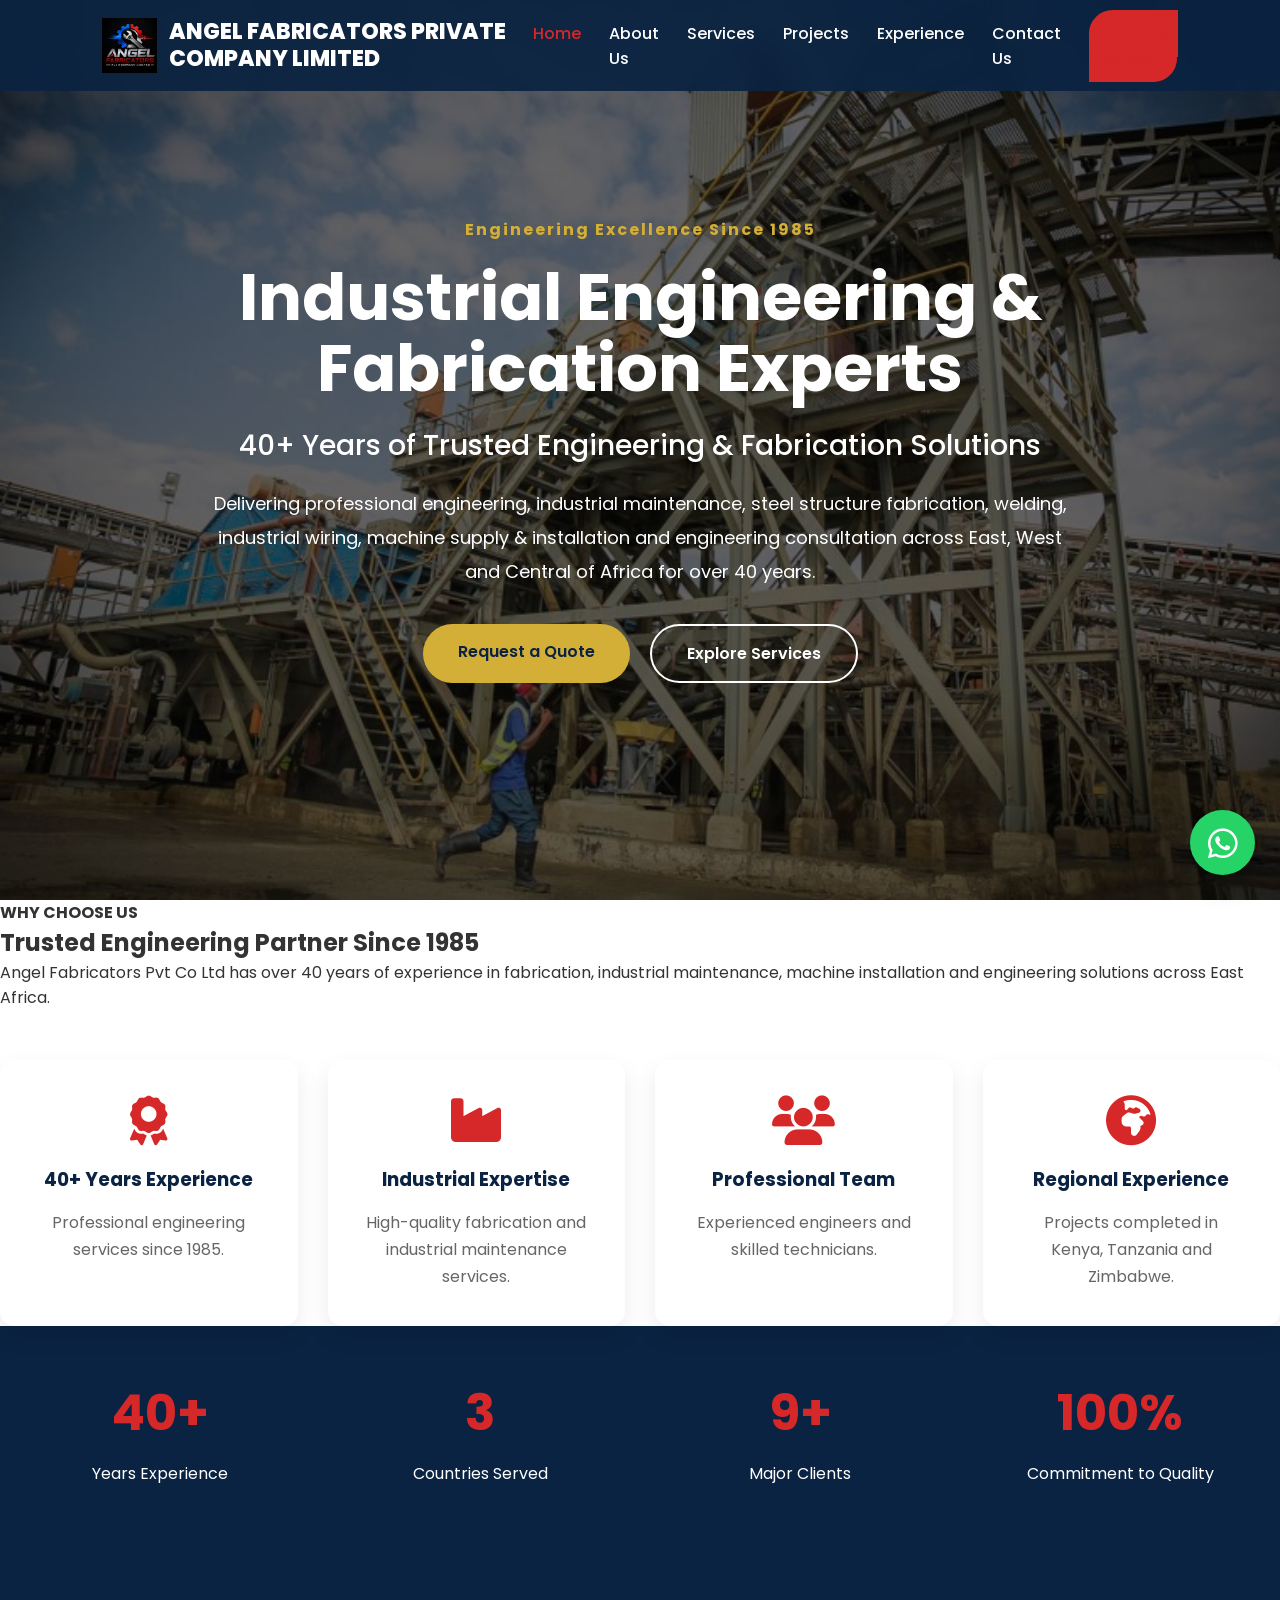
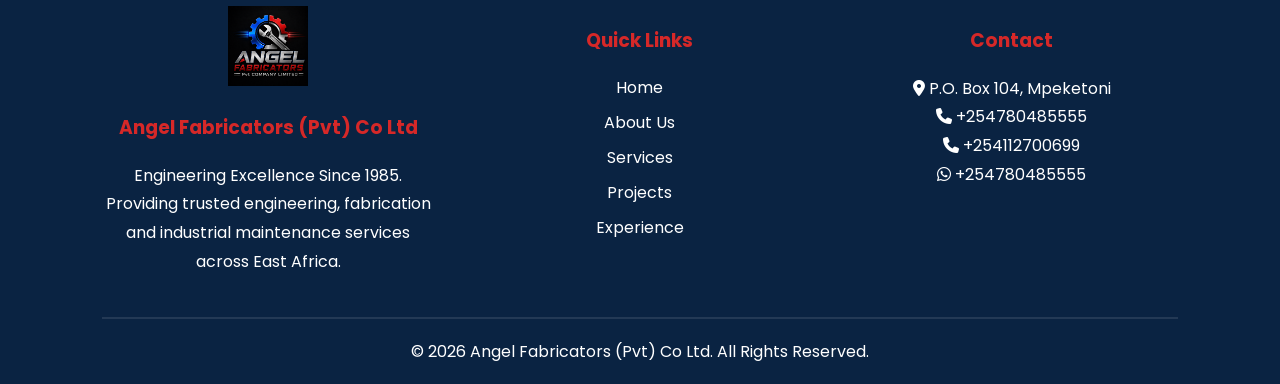
<file: index.html>
<!DOCTYPE html>
<html lang="en">
<head>
<meta name="description" content="Angel Fabricators Pvt Co Ltd provides professional engineering, steel structure fabrication, industrial maintenance, welding, machine supply and installation services across East Africa.">

<meta name="keywords" content="Angel Fabricators, steel fabrication, industrial maintenance, welding, machine fabrication, engineering services, Kenya, Tanzania">

<meta name="author" content="Angel Fabricators Pvt Co Ltd">

<meta name="robots" content="index, follow">    
    <meta charset="UTF-8">
    <meta name="viewport" content="width=device-width, initial-scale=1.0">
<link rel="icon" type="png" href="logo.png">
    <title>Angel Fabricators Pvt Co Ltd | Engineering & Fabrication Experts</title>
    <link rel="stylesheet" href="style.css">

    <!-- Google Fonts -->
    <link href="https://fonts.googleapis.com/css2?family=Poppins:wght@300;400;500;600;700;800&display=swap" rel="stylesheet">

    <!-- Font Awesome -->
    <link rel="stylesheet"
    href="https://cdnjs.cloudflare.com/ajax/libs/font-awesome/6.7.2/css/all.min.css">

</head>
<script src="script.js"></script>
<body>

<!-- ================= NAVBAR ================= -->

<header>

<nav class="navbar">

<div class="logo">

<img src="logo.png" alt="Angel Fabricators Logo">

<h2>ANGEL FABRICATORS PRIVATE COMPANY LIMITED</h2>

</div>

<ul class="nav-links">

<li><a href="index.html" class="active">Home</a></li>

<li><a href="about.html">About Us</a></li>

<li><a href="services.html">Services</a></li>

<li><a href="projects.html">Projects</a></li>

<li><a href="experience.html">Experience</a></li>

<li><a href="contact.html">Contact Us</a></li>

<li><a href="quote.html" class="quote-btn">Request a Quote</a></li>

</ul>

</nav>

</header>

<!-- ================= HERO ================= -->

<section class="hero">

<div class="overlay"></div>

<div class="hero-content">

<h4>Engineering Excellence Since 1985</h4>

<h1>Industrial Engineering & Fabrication Experts</h1>

<h2>
40+ Years of Trusted Engineering & Fabrication Solutions
</h2>

<p>

Delivering professional engineering, industrial maintenance,
steel structure fabrication, welding, industrial wiring,
machine supply & installation and engineering consultation
across East, West and Central of Africa for over 40 years.

</p>

<div class="hero-buttons">

<a href="quote.html" class="btn-primary">

Request a Quote

</a>

<a href="services.html" class="btn-secondary">

Explore Services

</a>

</div>

</div>

</section>
<section class="why-us">

<div class="section-title">
    <h4>WHY CHOOSE US</h4>
    <h2>Trusted Engineering Partner Since 1985</h2>
    <p>
        Angel Fabricators Pvt Co Ltd has over 40 years of experience in
        fabrication, industrial maintenance, machine installation and engineering solutions across East Africa.
    </p>
</div>

<div class="why-grid">

<div class="card">
    <i class="fas fa-award"></i>
    <h3>40+ Years Experience</h3>
    <p>Professional engineering services since 1985.</p>
</div>

<div class="card">
    <i class="fas fa-industry"></i>
    <h3>Industrial Expertise</h3>
    <p>High-quality fabrication and industrial maintenance services.</p>
</div>

<div class="card">
    <i class="fas fa-users"></i>
    <h3>Professional Team</h3>
    <p>Experienced engineers and skilled technicians.</p>
</div>

<div class="card">
    <i class="fas fa-globe-africa"></i>
    <h3>Regional Experience</h3>
    <p>Projects completed in Kenya, Tanzania and Zimbabwe.</p>
</div>

</div>

</section>
<!-- ================= STATISTICS ================= -->

<section class="stats">

<div class="stat-card">

<h2>40+</h2>

<p>Years Experience</p>

</div>

<div class="stat-card">

<h2>3</h2>

<p>Countries Served</p>

</div>

<div class="stat-card">

<h2>9+</h2>

<p>Major Clients</p>

</div>

<div class="stat-card">

<h2>100%</h2>

<p>Commitment to Quality</p>

</div>

</section>
<!-- ================= FOOTER ================= -->
<footer class="footer">

<div class="footer-container">

<div class="footer-box">

<img src="logo.png" width="80">

<h3>Angel Fabricators (Pvt) Co Ltd</h3>

<p>

Engineering Excellence Since 1985.

Providing trusted engineering, fabrication
and industrial maintenance services across
East Africa.

</p>

</div>

<div class="footer-box">

<h3>Quick Links</h3>

<a href="index.html">Home</a>
<a href="about.html">About Us</a>
<a href="services.html">Services</a>
<a href="projects.html">Projects</a>
<a href="experience.html">Experience</a>

</div>

<div class="footer-box">

<h3>Contact</h3>

<p><i class="fas fa-map-marker-alt"></i>
P.O. Box 104, Mpeketoni</p>

<p><i class="fas fa-phone"></i>
+254780485555</p>

<p><i class="fas fa-phone"></i>
+254112700699</p>

<p><i class="fab fa-whatsapp"></i>
+254780485555</p>

</div>

</div>

<hr>

<p class="copyright">

© 2026 Angel Fabricators (Pvt) Co Ltd.
All Rights Reserved.

</p>

</footer>
<!-- ================= WHATSAPP ================= -->

<a href="https://wa.me/254780485555"

class="whatsapp"

target="_blank">

<i class="fab fa-whatsapp"></i>

</a>

<script src="script.js"></script>

</body>
      </html>
</file>
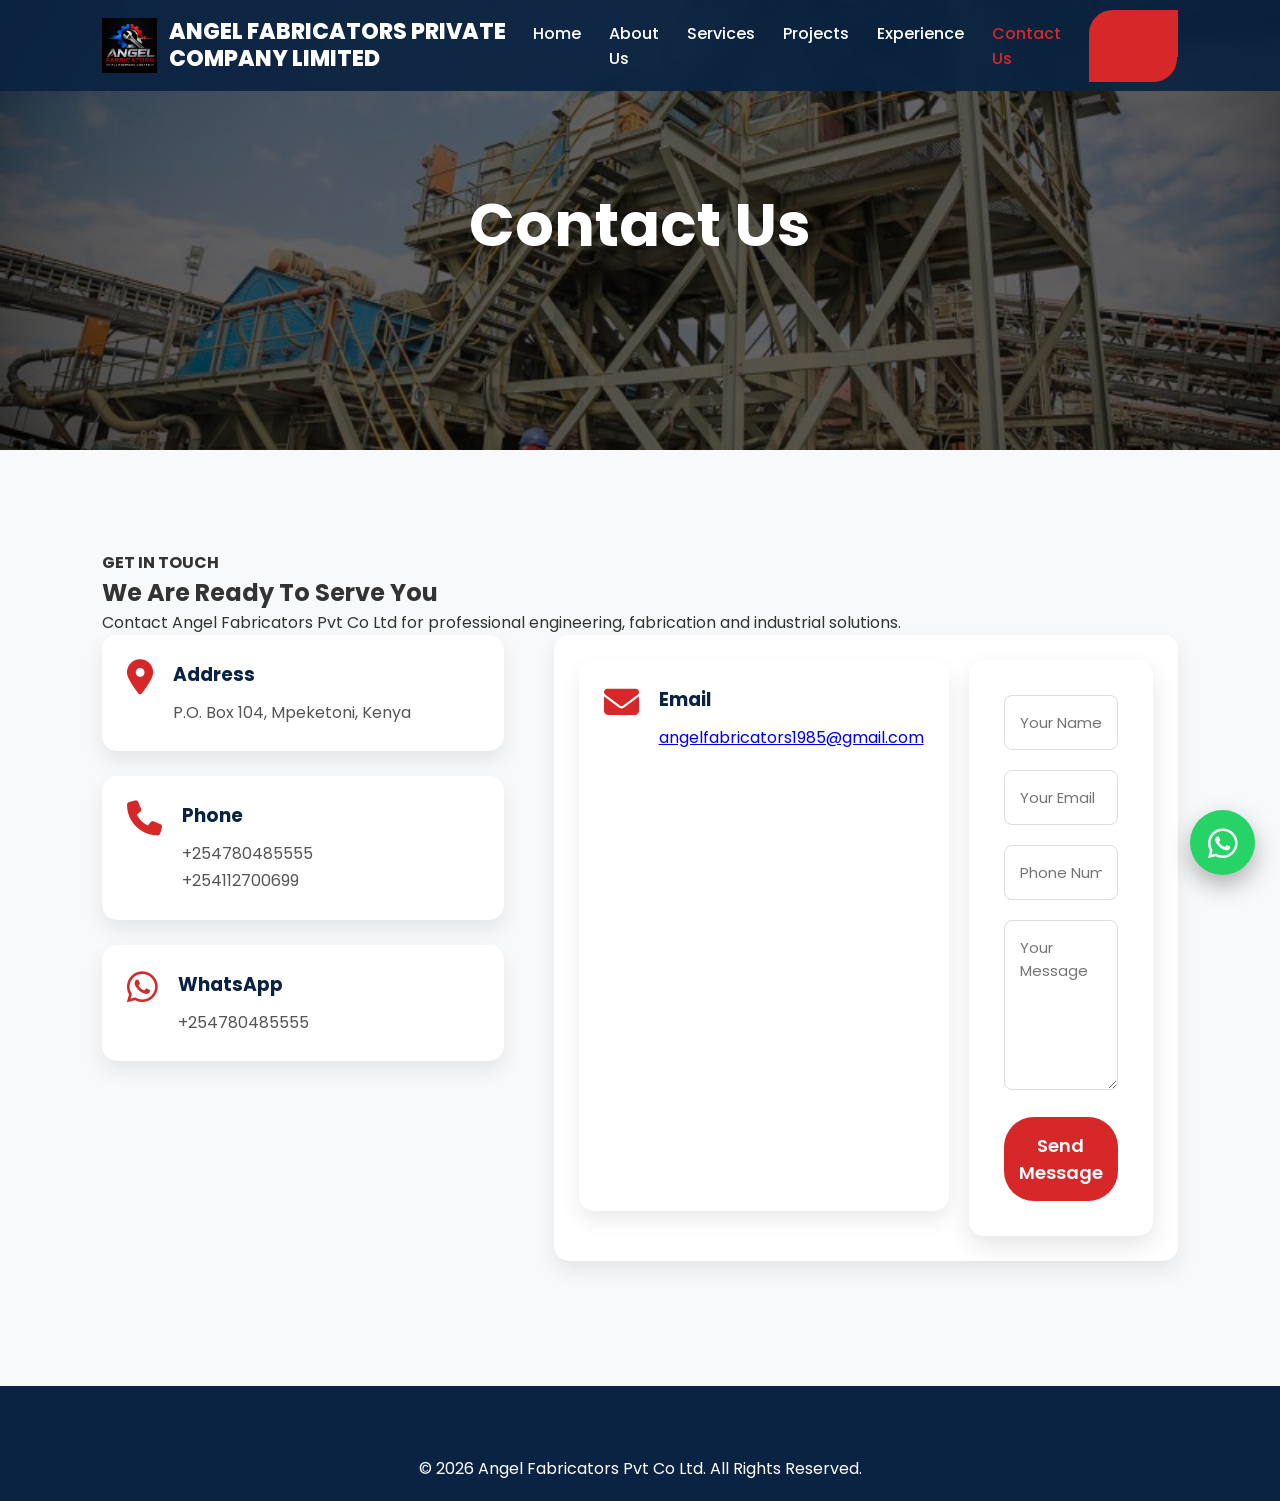
<file: contact.html>
<!DOCTYPE html>
<html lang="en">

<head>
<meta name="description" content="Angel Fabricators Pvt Co Ltd provides professional engineering, steel structure fabrication, industrial maintenance, welding, machine supply and installation services across East Africa.">

<meta name="keywords" content="Angel Fabricators, steel fabrication, industrial maintenance, welding, machine fabrication, engineering services, Kenya, Tanzania">

<meta name="author" content="Angel Fabricators Pvt Co Ltd">

<meta name="robots" content="index, follow">
<meta charset="UTF-8">

<meta name="viewport" content="width=device-width, initial-scale=1.0">
<link rel="icon" type="image/png" href="logo.png">
<title>Contact Angel Fabricators Pvt Co Ltd</title>
<link rel="stylesheet" href="style.css">

<link href="https://fonts.googleapis.com/css2?family=Poppins:wght@300;400;500;600;700;800&display=swap" rel="stylesheet">

<link rel="stylesheet"
href="https://cdnjs.cloudflare.com/ajax/libs/font-awesome/6.7.2/css/all.min.css">

</head>
<script src="script.js"></script>
<body>


<!-- NAVBAR -->

<nav class="navbar">

<div class="logo">

<img src="logo.png">

<h2>ANGEL FABRICATORS PRIVATE COMPANY LIMITED</h2>

</div>


<ul class="nav-links">

<li><a href="index.html">Home</a></li>

<li><a href="about.html">About Us</a></li>

<li><a href="services.html">Services</a></li>

<li><a href="projects.html">Projects</a></li>

<li><a href="experience.html">Experience</a></li>

<li><a href="contact.html" class="active">Contact Us</a></li>

<li><a href="quote.html" class="quote-btn">Request a Quote</a></li>

</ul>

</nav>



<!-- PAGE HERO -->

<section class="page-hero">

<div class="overlay"></div>

<h1>Contact Us</h1>

</section>



<!-- CONTACT SECTION -->

<section class="contact-page">


<div class="section-title">

<h4>GET IN TOUCH</h4>

<h2>We Are Ready To Serve You</h2>

<p>
Contact Angel Fabricators Pvt Co Ltd for professional engineering,
fabrication and industrial solutions.
</p>

</div>



<div class="contact-container">


<div class="contact-info">


<div class="contact-box">

<i class="fas fa-location-dot"></i>

<div>

<h3>Address</h3>

<p>
P.O. Box 104, Mpeketoni, Kenya
</p>

</div>

</div>



<div class="contact-box">

<i class="fas fa-phone"></i>

<div>

<h3>Phone</h3>

<p>+254780485555</p>

<p>+254112700699</p>

</div>

</div>



<div class="contact-box">

<i class="fab fa-whatsapp"></i>

<div>

<h3>WhatsApp</h3>

<p>+254780485555</p>

</div>

</div>



</div>
<div class="contact-box">

    <div class="contact-box">

    <i class="fas fa-envelope"></i>

    <div>

        <h3>Email</h3>

        <p>
            <a href="mailto:angelfabricators1985@gmail.com">
                angelfabricators1985@gmail.com
            </a>
        </p>

    </div>

    </div>

<!-- FORM -->

<div class="contact-form">


<form>

<input type="text" placeholder="Your Name" required>

<input type="email" placeholder="Your Email" required>

<input type="text" placeholder="Phone Number">

<textarea rows="6" placeholder="Your Message"></textarea>


<button type="submit">

Send Message

</button>


</form>


</div>


</div>


</section>



<footer class="footer">

<p>
© 2026 Angel Fabricators Pvt Co Ltd. All Rights Reserved.
</p>

</footer>



<a href="https://wa.me/254780485555" class="whatsapp" target="_blank">

<i class="fab fa-whatsapp"></i>

</a>


</body>

  </html>
</file>
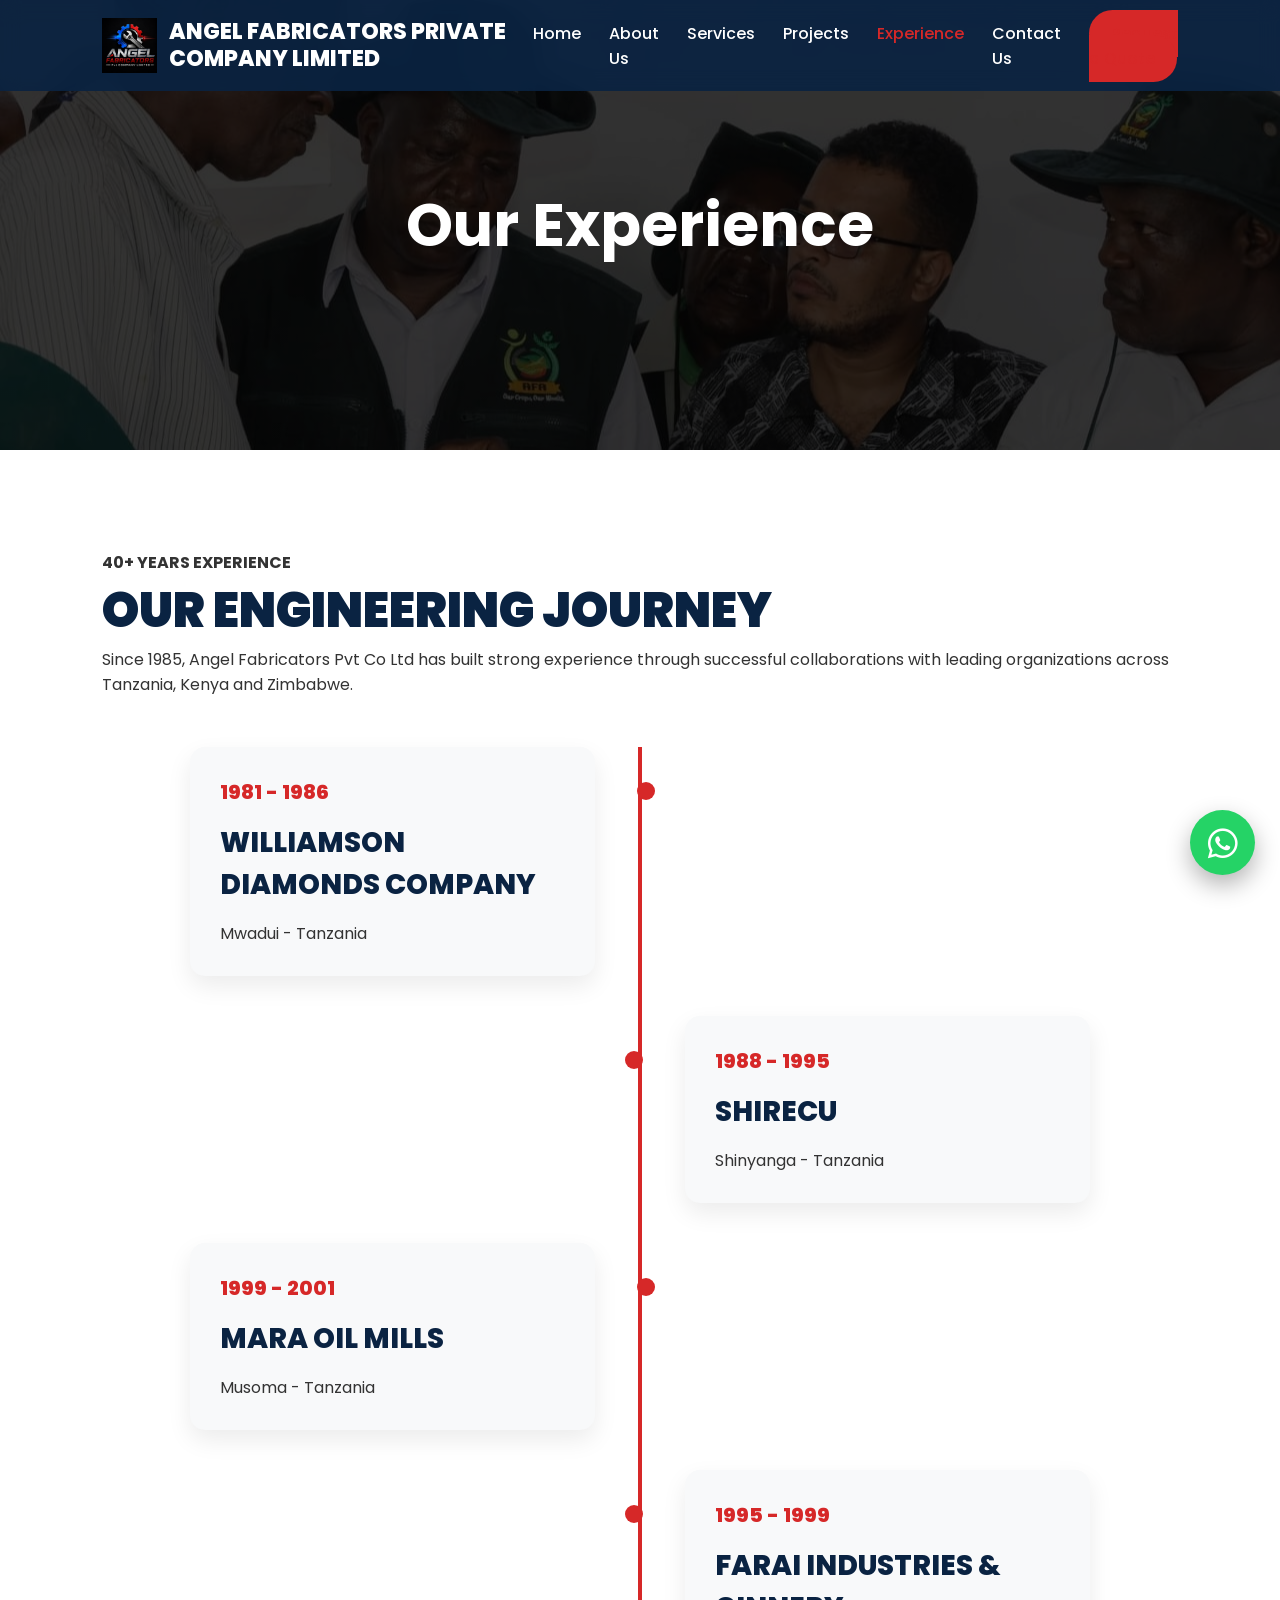
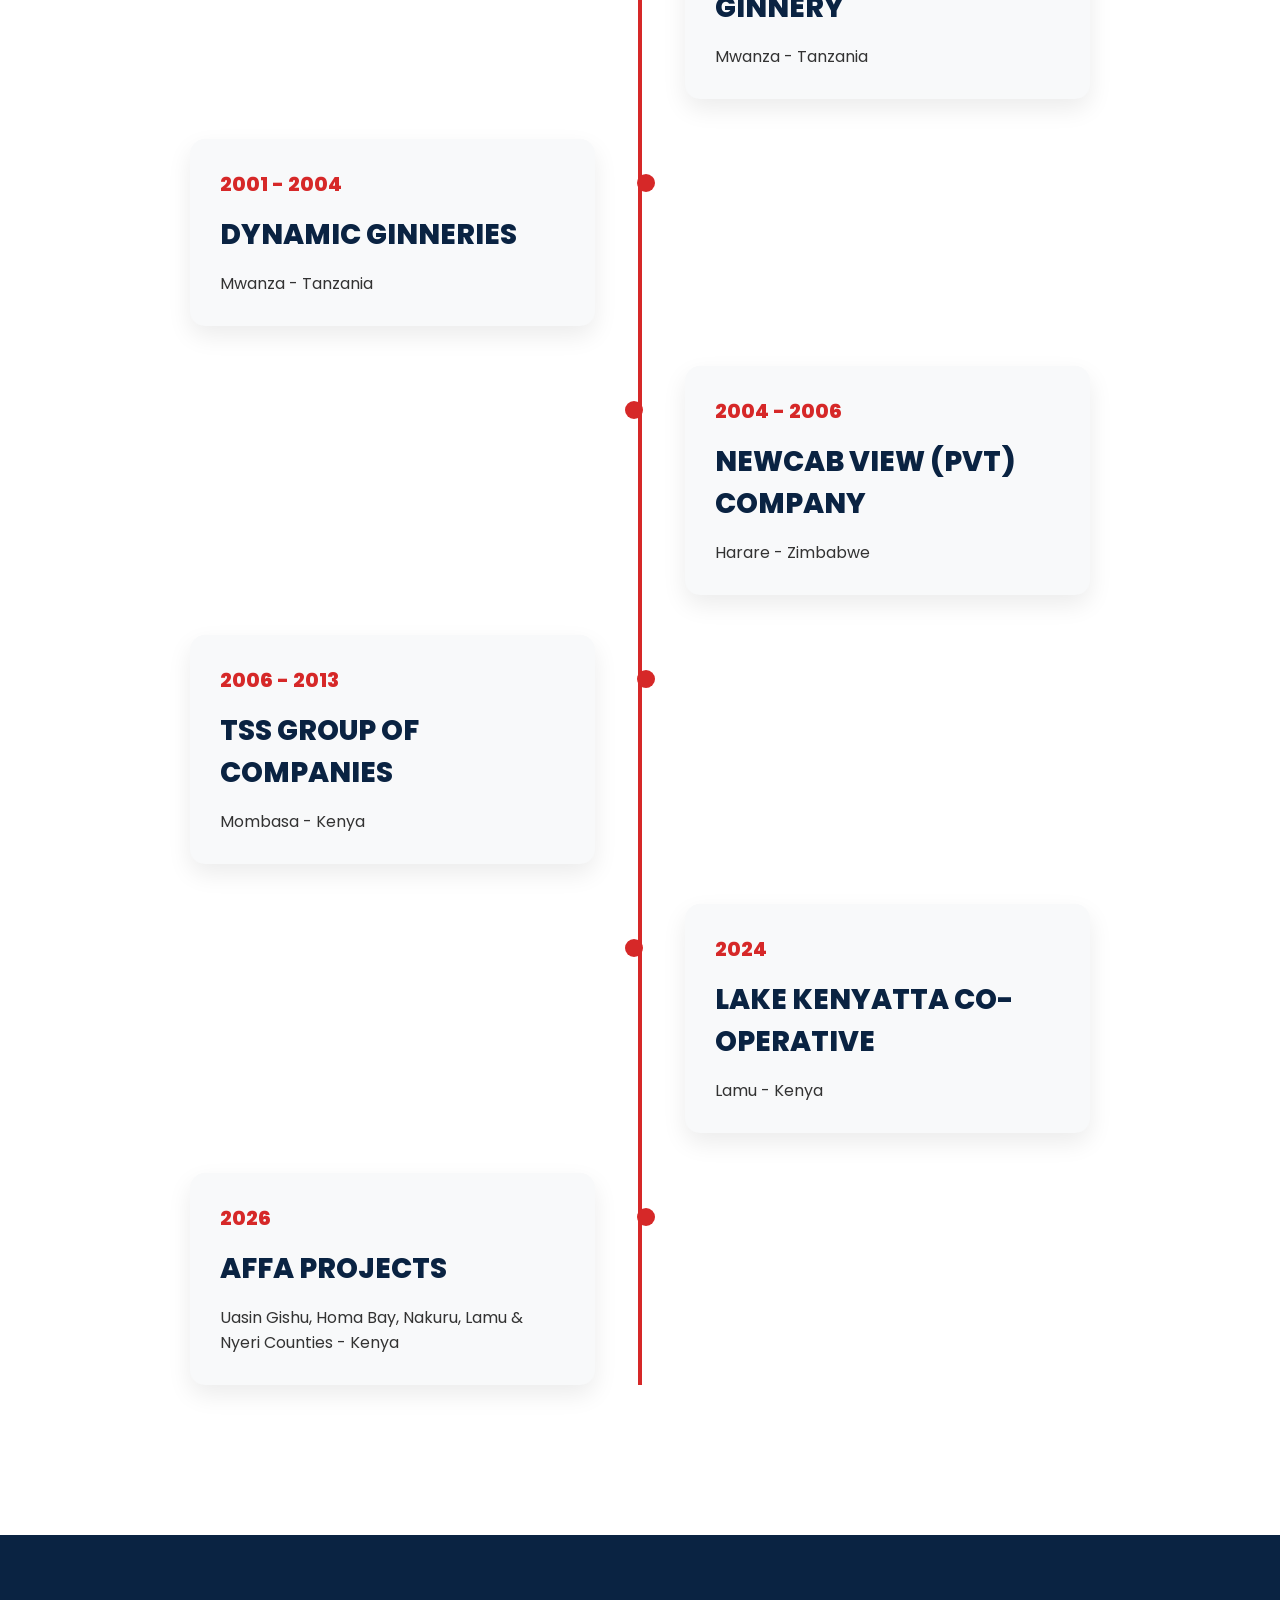
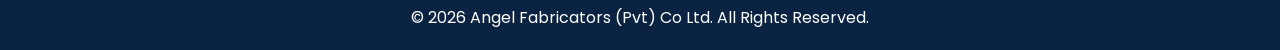
<file: experience.html>
<!DOCTYPE html>
<html lang="en">

<head>
<meta name="description" content="Angel Fabricators Pvt Co Ltd provides professional engineering, steel structure fabrication, industrial maintenance, welding, machine supply and installation services across East Africa.">

<meta name="keywords" content="Angel Fabricators, steel fabrication, industrial maintenance, welding, machine fabrication, engineering services, Kenya, Tanzania">

<meta name="author" content="Angel Fabricators Pvt Co Ltd">

<meta name="robots" content="index, follow">
<meta charset="UTF-8">

<meta name="viewport" content="width=device-width, initial-scale=1.0">
<link rel="icon" type="png" href="logo.png">
<title>40+ Years Experience | Angel Fabricators Pvt Co Ltd</title>
<link rel="stylesheet" href="style.css">

<link href="https://fonts.googleapis.com/css2?family=Poppins:wght@300;400;500;600;700;800&display=swap" rel="stylesheet">

<link rel="stylesheet"
href="https://cdnjs.cloudflare.com/ajax/libs/font-awesome/6.7.2/css/all.min.css">

</head>

<script src="script.js"></script>
<body>


<!-- NAVBAR -->

<nav class="navbar">

<div class="logo">

<img src="logo.png">

<h2>ANGEL FABRICATORS PRIVATE COMPANY LIMITED</h2>

</div>


<ul class="nav-links">

<li><a href="index.html">Home</a></li>

<li><a href="about.html">About Us</a></li>

<li><a href="services.html">Services</a></li>

<li><a href="projects.html">Projects</a></li>

<li><a href="experience.html" class="active">Experience</a></li>

<li><a href="contact.html">Contact Us</a></li>

<li><a href="quote.html" class="quote-btn">Request a Quote</a></li>

</ul>

</nav>


<!-- PAGE HERO -->

<section class="page-hero experience-hero">

<div class="overlay"></div>

<h1>Our Experience</h1>

</section>



<!-- EXPERIENCE SECTION -->

<section class="experience-page">


<div class="section-title">

<h4>40+ YEARS EXPERIENCE</h4>

<h2>Our Engineering Journey</h2>

<p>
Since 1985, Angel Fabricators Pvt Co Ltd has built strong experience
through successful collaborations with leading organizations across
Tanzania, Kenya and Zimbabwe.
</p>

</div>


<div class="timeline">


<div class="timeline-item">

<span>1981 - 1986</span>

<h3>Williamson Diamonds Company</h3>

<p>Mwadui - Tanzania</p>

</div>


<div class="timeline-item">

<span>1988 - 1995</span>

<h3>SHIRECU</h3>

<p>Shinyanga - Tanzania</p>

</div>


<div class="timeline-item">

<span>1999 - 2001</span>

<h3>Mara Oil Mills</h3>

<p>Musoma - Tanzania</p>

</div>


<div class="timeline-item">

<span>1995 - 1999</span>

<h3>FARAI Industries & Ginnery</h3>

<p>Mwanza - Tanzania</p>

</div>


<div class="timeline-item">

<span>2001 - 2004</span>

<h3>Dynamic Ginneries</h3>

<p>Mwanza - Tanzania</p>

</div>


<div class="timeline-item">

<span>2004 - 2006</span>

<h3>NewCab view (Pvt) Company</h3>

<p>Harare - Zimbabwe</p>

</div>


<div class="timeline-item">

<span>2006 - 2013</span>

<h3>TSS Group of Companies</h3>

<p>Mombasa - Kenya</p>

</div>


<div class="timeline-item">

<span>2024</span>

<h3>Lake Kenyatta Co-operative</h3>

<p>Lamu - Kenya</p>

</div>


<div class="timeline-item">

<span>2026</span>

<h3>AFFA Projects</h3>

<p>
Uasin Gishu, Homa Bay, Nakuru, Lamu & Nyeri Counties - Kenya
</p>

</div>


</div>

</section>


<footer class="footer">

<p>
© 2026 Angel Fabricators (Pvt) Co Ltd. All Rights Reserved.
</p>

</footer>


<a href="https://wa.me/254780485555" class="whatsapp" target="_blank">

<i class="fab fa-whatsapp"></i>

</a>


</body>

</html>
</file>
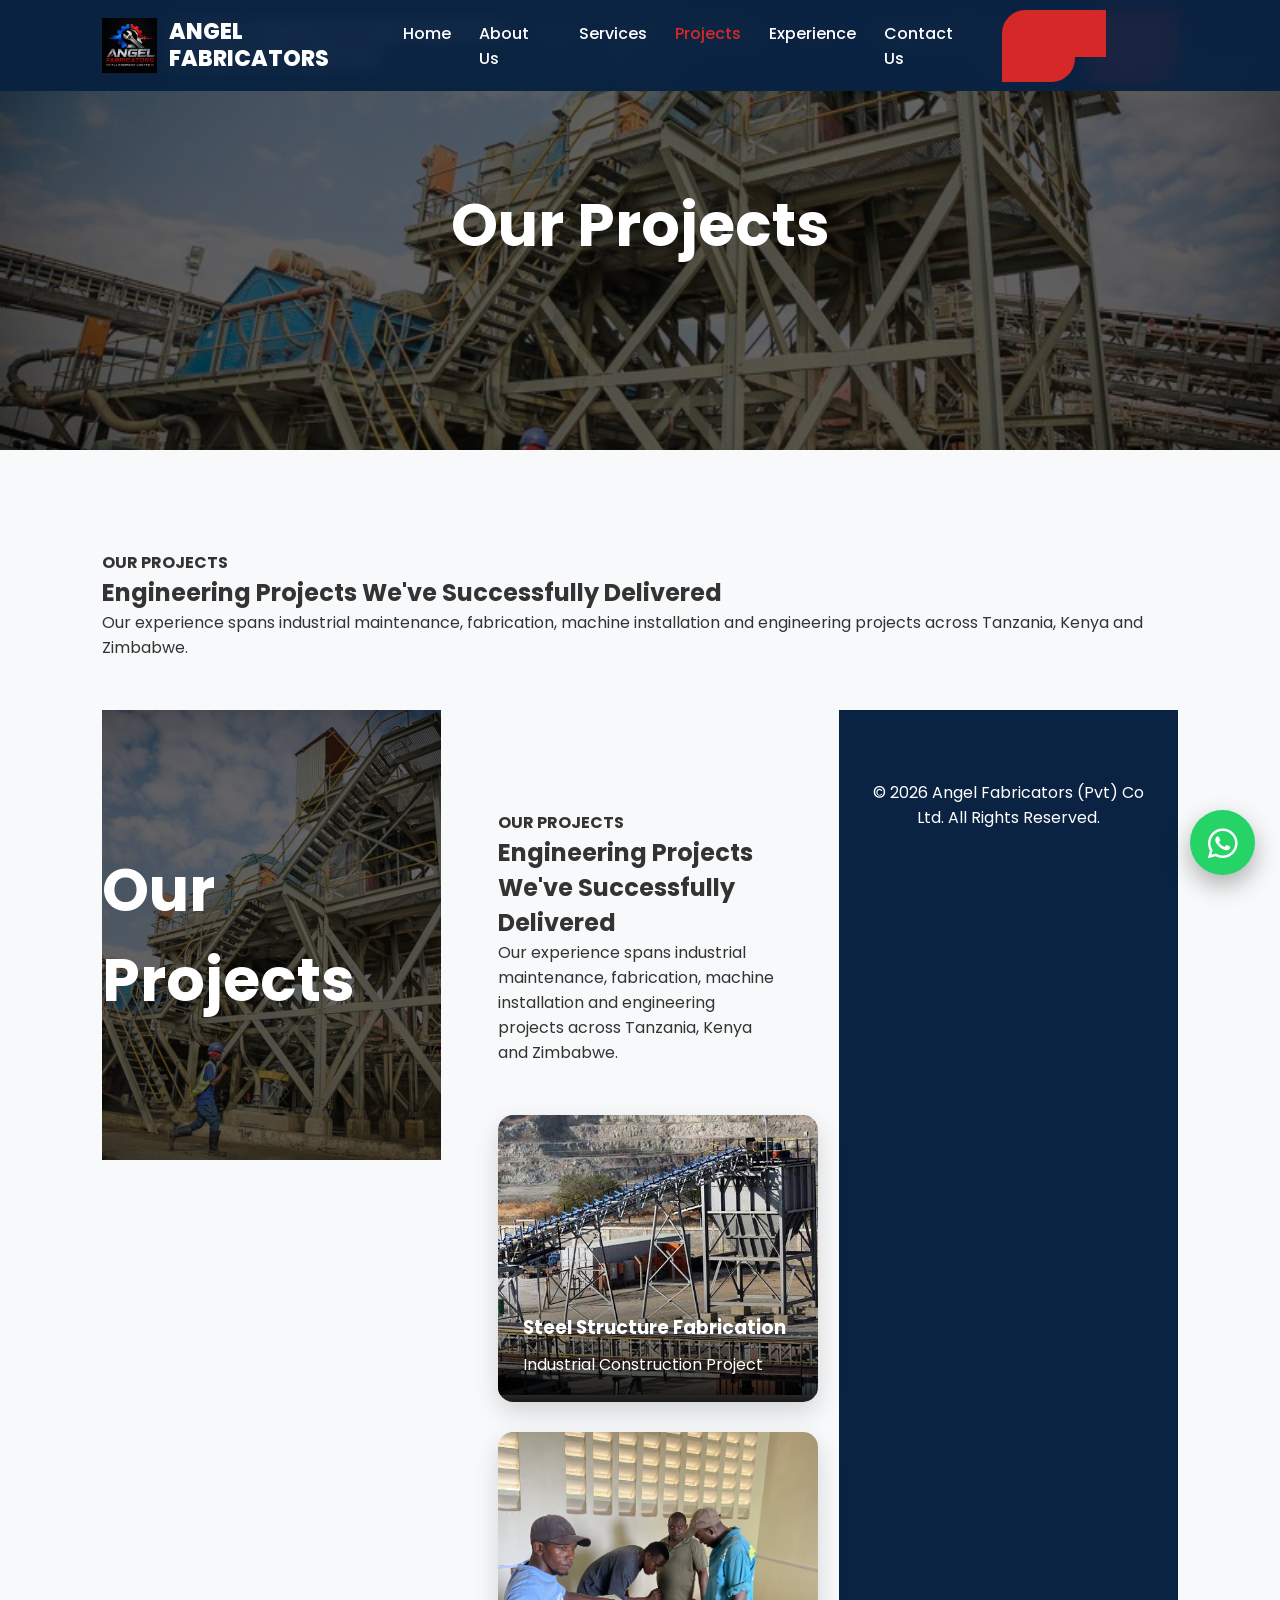
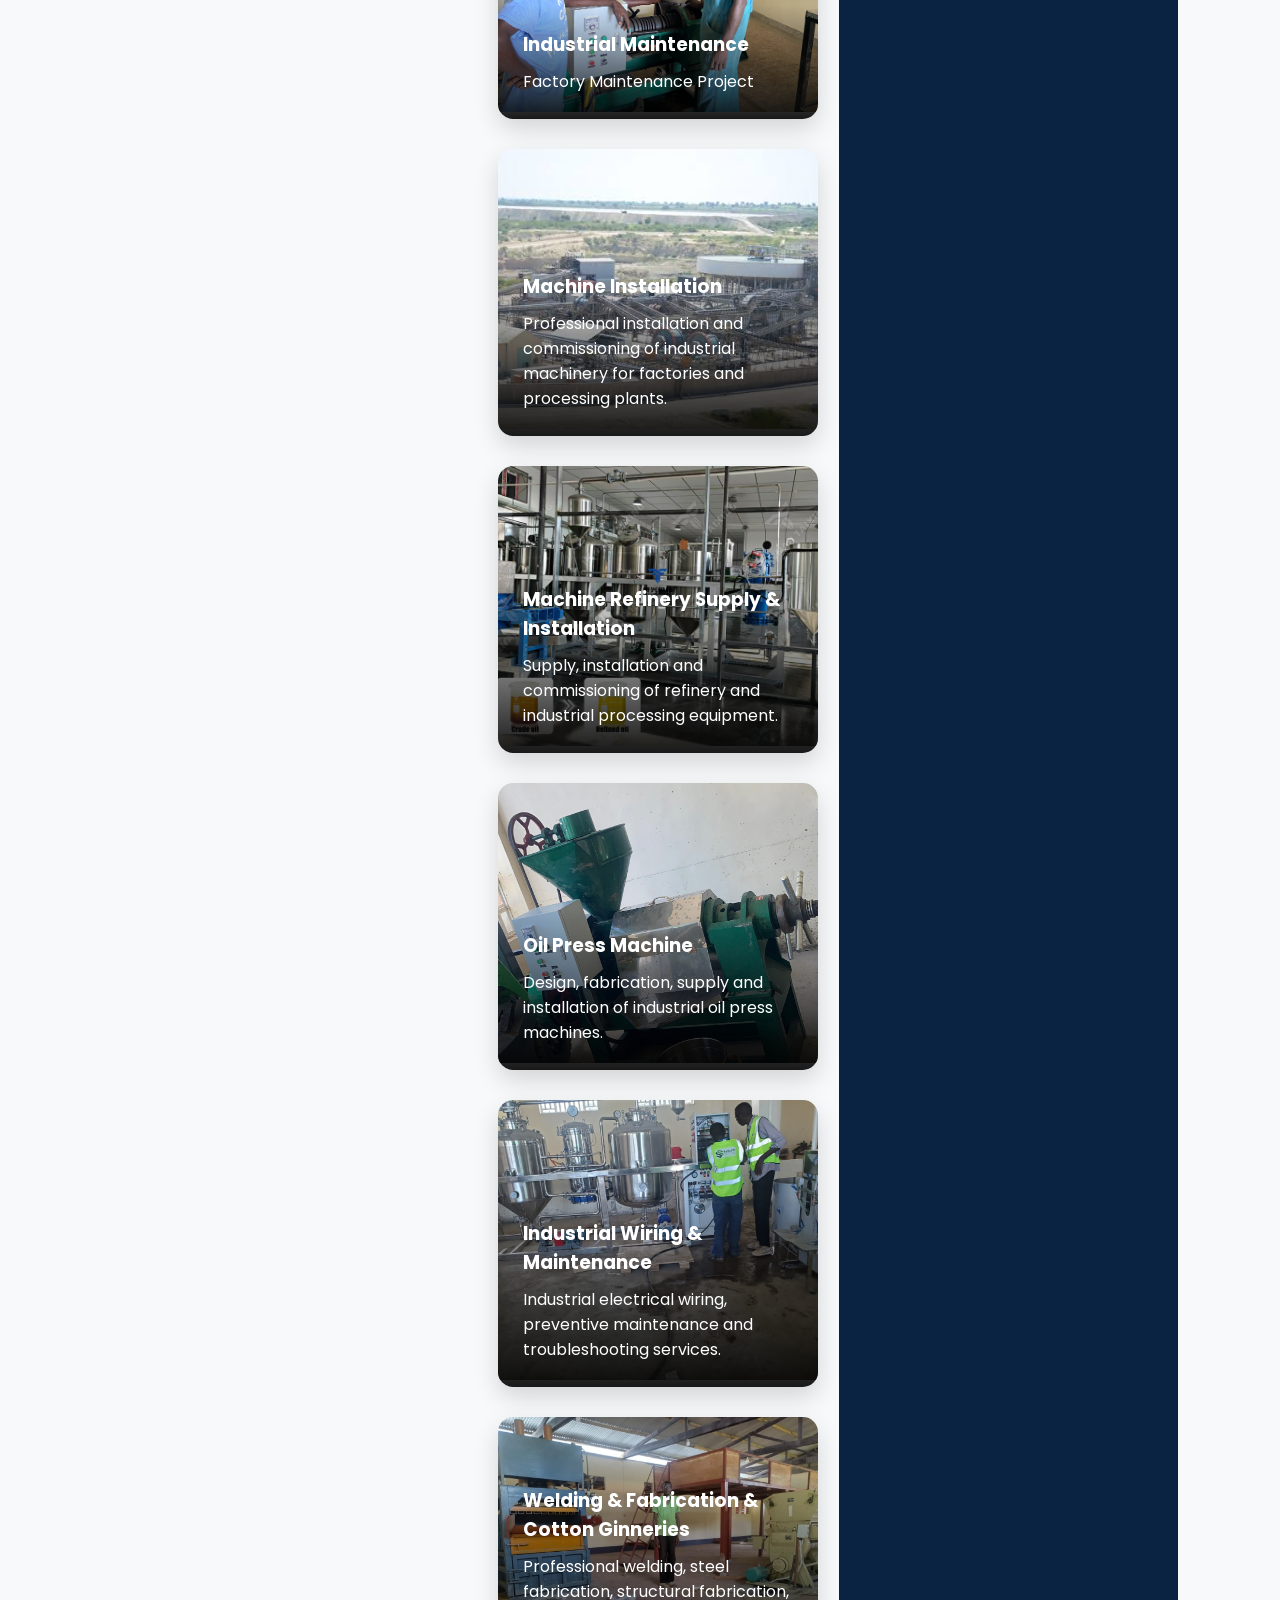
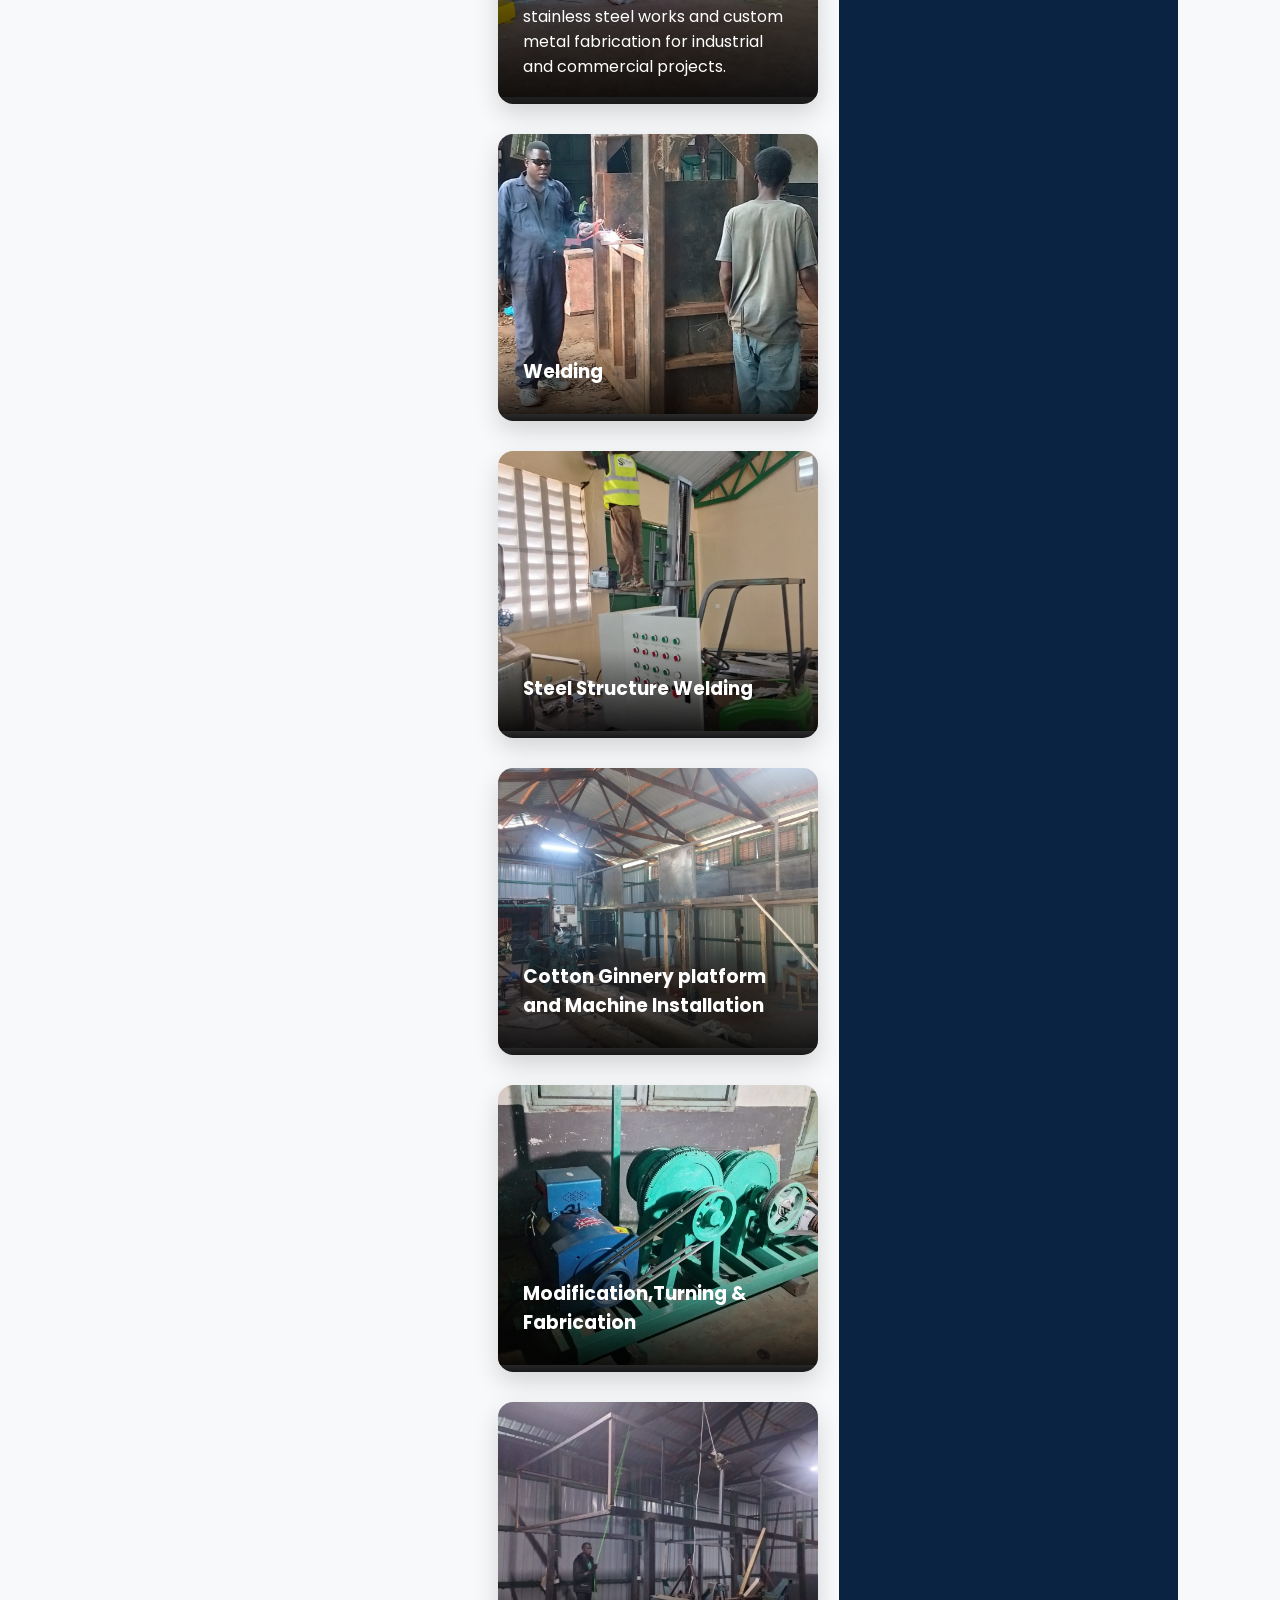
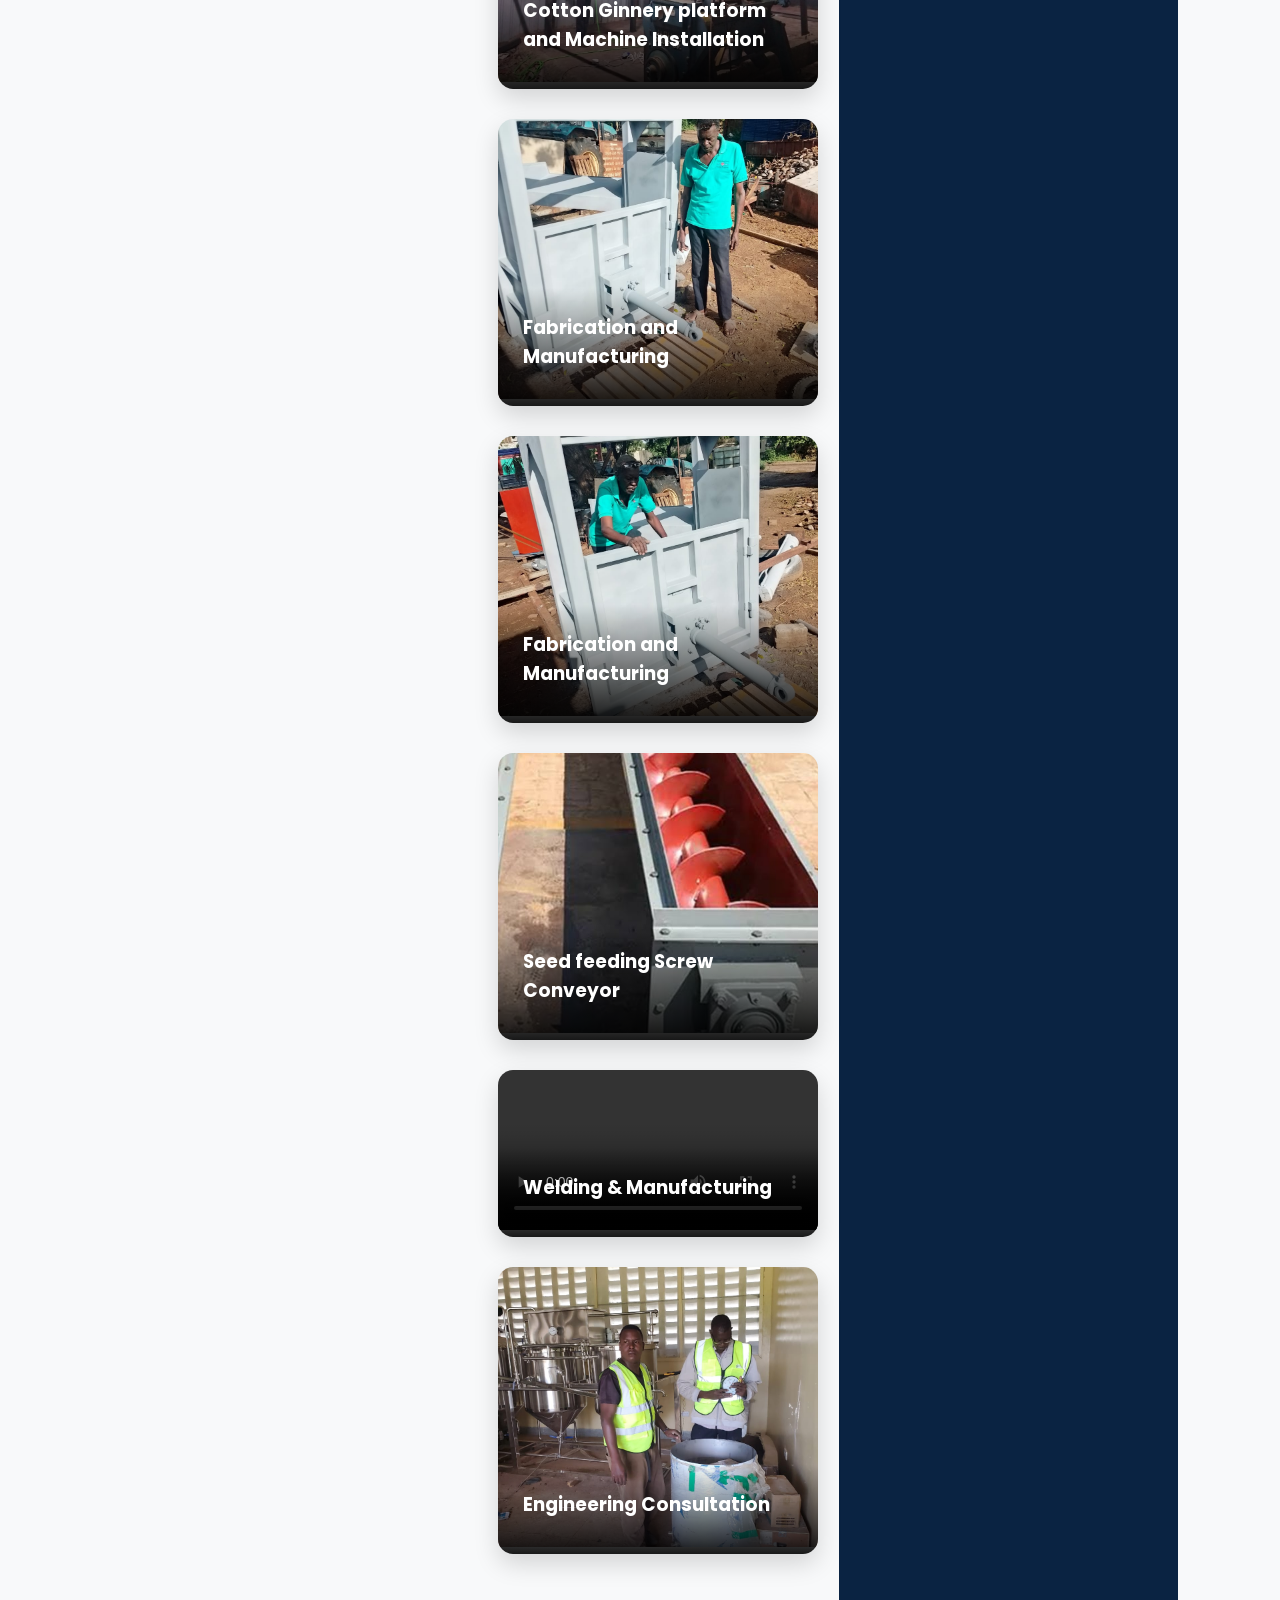
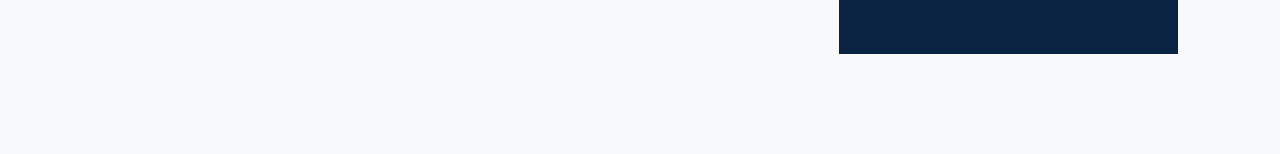
<file: projects.html>
<!DOCTYPE html>
<html lang="en">
<head>
<meta charset="UTF-8">
<meta name="viewport" content="width=device-width, initial-scale=1.0">
<link rel="icon" type="png" href="logo.png">
<title>Projects | Angel Fabricators Pvt Co Ltd</title>

<link rel="stylesheet" href="style.css">

<link href="https://fonts.googleapis.com/css2?family=Poppins:wght@300;400;500;600;700;800&display=swap" rel="stylesheet">

<link rel="stylesheet"
href="https://cdnjs.cloudflare.com/ajax/libs/font-awesome/6.7.2/css/all.min.css">
</head>
<script src="script.js"></script>
<body>

<!-- NAVBAR -->

<nav class="navbar">

<div class="logo">
<img src="logo.png" alt="Logo">
<h2>ANGEL FABRICATORS PRIVATE COMPANY LIMITED</h2>
</div>

<ul class="nav-links">
<li><a href="index.html">Home</a></li>
<li><a href="about.html">About Us</a></li>
<li><a href="services.html">Services</a></li>
<li><a href="projects.html" class="active">Projects</a></li>
<li><a href="experience.html">Experience</a></li>
<li><a href="contact.html">Contact Us</a></li>
<li><a href="quote.html" class="quote-btn">Request a Quote</a></li>
</ul>

</nav>

<!-- PAGE HERO -->

<section class="page-hero">

<div class="overlay"></div>

<h1>Our Projects</h1>

</section>

<!-- PROJECTS -->

<section class="projects-page">

<div class="section-title">

<h4>OUR PROJECTS</h4>

<h2>Engineering Projects We've Successfully Delivered</h2>

<p>
Our experience spans industrial maintenance, fabrication,
machine installation and engineering projects across
Tanzania, Kenya and Zimbabwe.
</p>

</div>

<div class="projects-grid">
<!DOCTYPE html>
<html lang="en">
<head>
<meta charset="UTF-8">
<meta name="viewport" content="width=device-width, initial-scale=1.0">

<title>Projects | Angel Fabricators Pvt Co Ltd</title>

<link rel="stylesheet" href="style.css">

<link href="https://fonts.googleapis.com/css2?family=Poppins:wght@300;400;500;600;700;800&display=swap" rel="stylesheet">

<link rel="stylesheet"
href="https://cdnjs.cloudflare.com/ajax/libs/font-awesome/6.7.2/css/all.min.css">
</head>

<body>

<!-- NAVBAR -->

<nav class="navbar">

<div class="logo">
<img src="logo.png" alt="Logo">
<h2>Angel Fabricators</h2>
</div>

<ul class="nav-links">
<li><a href="index.html">Home</a></li>
<li><a href="about.html">About Us</a></li>
<li><a href="services.html">Services</a></li>
<li><a href="projects.html" class="active">Projects</a></li>
<li><a href="experience.html">Experience</a></li>
<li><a href="contact.html">Contact Us</a></li>
<li><a href="quote.html" class="quote-btn">Request a Quote</a></li>
</ul>

</nav>

<!-- PAGE HERO -->

<section class="page-hero">

<div class="overlay"></div>

<h1>Our Projects</h1>

</section>

<!-- PROJECTS -->

<section class="projects-page">

<div class="section-title">

<h4>OUR PROJECTS</h4>

<h2>Engineering Projects We've Successfully Delivered</h2>

<p>
Our experience spans industrial maintenance, fabrication,
machine installation and engineering projects across
Tanzania, Kenya and Zimbabwe.
</p>

</div>

<div class="projects-grid">

    <div class="project-card">
        <img src="project01.jpeg" alt="Project 1">
        <div class="project-content">
            <h3>Steel Structure Fabrication</h3>
            <p>Industrial Construction Project</p>
        </div>
    </div>

    <div class="project-card">
        <img src="project1.jpg" alt="Project 2">
        <div class="project-content">
            <h3>Industrial Maintenance</h3>
            <p>Factory Maintenance Project</p>
        </div>
    </div>
<div class="project-card">
    <img src="project2.jpeg" alt="Machine Installation">

    <div class="project-content">
        <h3>Machine Installation</h3>
        <p>Professional installation and commissioning of industrial machinery for factories and processing plants.</p>
    </div>
 </div>
<div class="project-card">
    <img src="project3.jpg" alt="Machine Refinery Supply and Installation">

    <div class="project-content">
        <h3>Machine Refinery Supply & Installation</h3>
        <p>Supply, installation and commissioning of refinery and industrial processing equipment.</p>
    </div>
</div>
   <div class="project-card">
    <img src="project4.jpg" alt="Oil Press Machine">

    <div class="project-content">
        <h3>Oil Press Machine</h3>
        <p>Design, fabrication, supply and installation of industrial oil press machines.</p>
    </div>
   </div>
 <div class="project-card">
    <img src="project5.jpg" alt="Industrial Wiring and Maintenance">

    <div class="project-content">
        <h3>Industrial Wiring & Maintenance</h3>
        <p>Industrial electrical wiring, preventive maintenance and troubleshooting services.</p>
    </div>
 </div>  
    <div class="project-card">

    <img src="project6.jpg" alt="Welding and Fabrication">

    <div class="project-content">
        <h3>Welding & Fabrication & Cotton Ginneries</h3>

        <p>
            Professional welding, steel fabrication, structural fabrication,
            stainless steel works and custom metal fabrication for industrial
            and commercial projects.
        </p>

    </div>

    </div>
    <div class="project-card">
    <img src="weld1.jpg" alt="Welding Project 1">
    <div class="project-content">
        <h3>Welding</h3>
    </div>
</div>

<div class="project-card">
    <img src="weld2.jpg" alt="Welding Project 2">
    <div class="project-content">
        <h3>Steel Structure Welding</h3>
    </div>
</div>

<div class="project-card">
    <img src="weld3.jpg" alt="Welding Project 3">
    <div class="project-content">
        <h3>Cotton Ginnery platform and Machine Installation</h3>
    </div>
</div>

<div class="project-card">
    <img src="weld4.jpg" alt="Welding Project 4">
    <div class="project-content">
        <h3>Modification,Turning & Fabrication</h3>
    </div>
</div>

<div class="project-card">
    <img src="weld5.jpg" alt="Welding Project 5">
    <div class="project-content">
        <h3>Cotton Ginnery platform and Machine Installation</h3>
    </div>
</div>

<div class="project-card">
    <img src="weld6.jpg" alt="Welding Project 6">
    <div class="project-content">
        <h3>Fabrication and Manufacturing</h3>
    </div>
</div>

<div class="project-card">
    <img src="weld7.jpg" alt="Welding Project 7">
    <div class="project-content">
        <h3>Fabrication and Manufacturing</h3>
    </div>
</div>

<div class="project-card">
    <img src="weld8.jpg" alt="Welding Project 8">
    <div class="project-content">
        <h3>Seed feeding Screw Conveyor</h3>
    </div>
</div>
<div class="project-card">

    <video controls width="100%">
        <source src="weld9.mp4" type="video/mp4">
        Your browser does not support the video tag.
    </video>

    <div class="project-content">
        <h3>Welding & Manufacturing</h3>
    </div>

</div>
<div class="project-card">
    <img src="weld10.jpg" alt="Welding Project 10">
    <div class="project-content">
        <h3>Engineering Consultation</h3>
    </div>
    </div>
</div>
</section>

<footer class="footer">

<p>© 2026 Angel Fabricators (Pvt) Co Ltd. All Rights Reserved.</p>

</footer>

<a href="https://wa.me/254780485555" class="whatsapp" target="_blank">
<i class="fab fa-whatsapp"></i>
</a>

</body>
  </html>
</file>
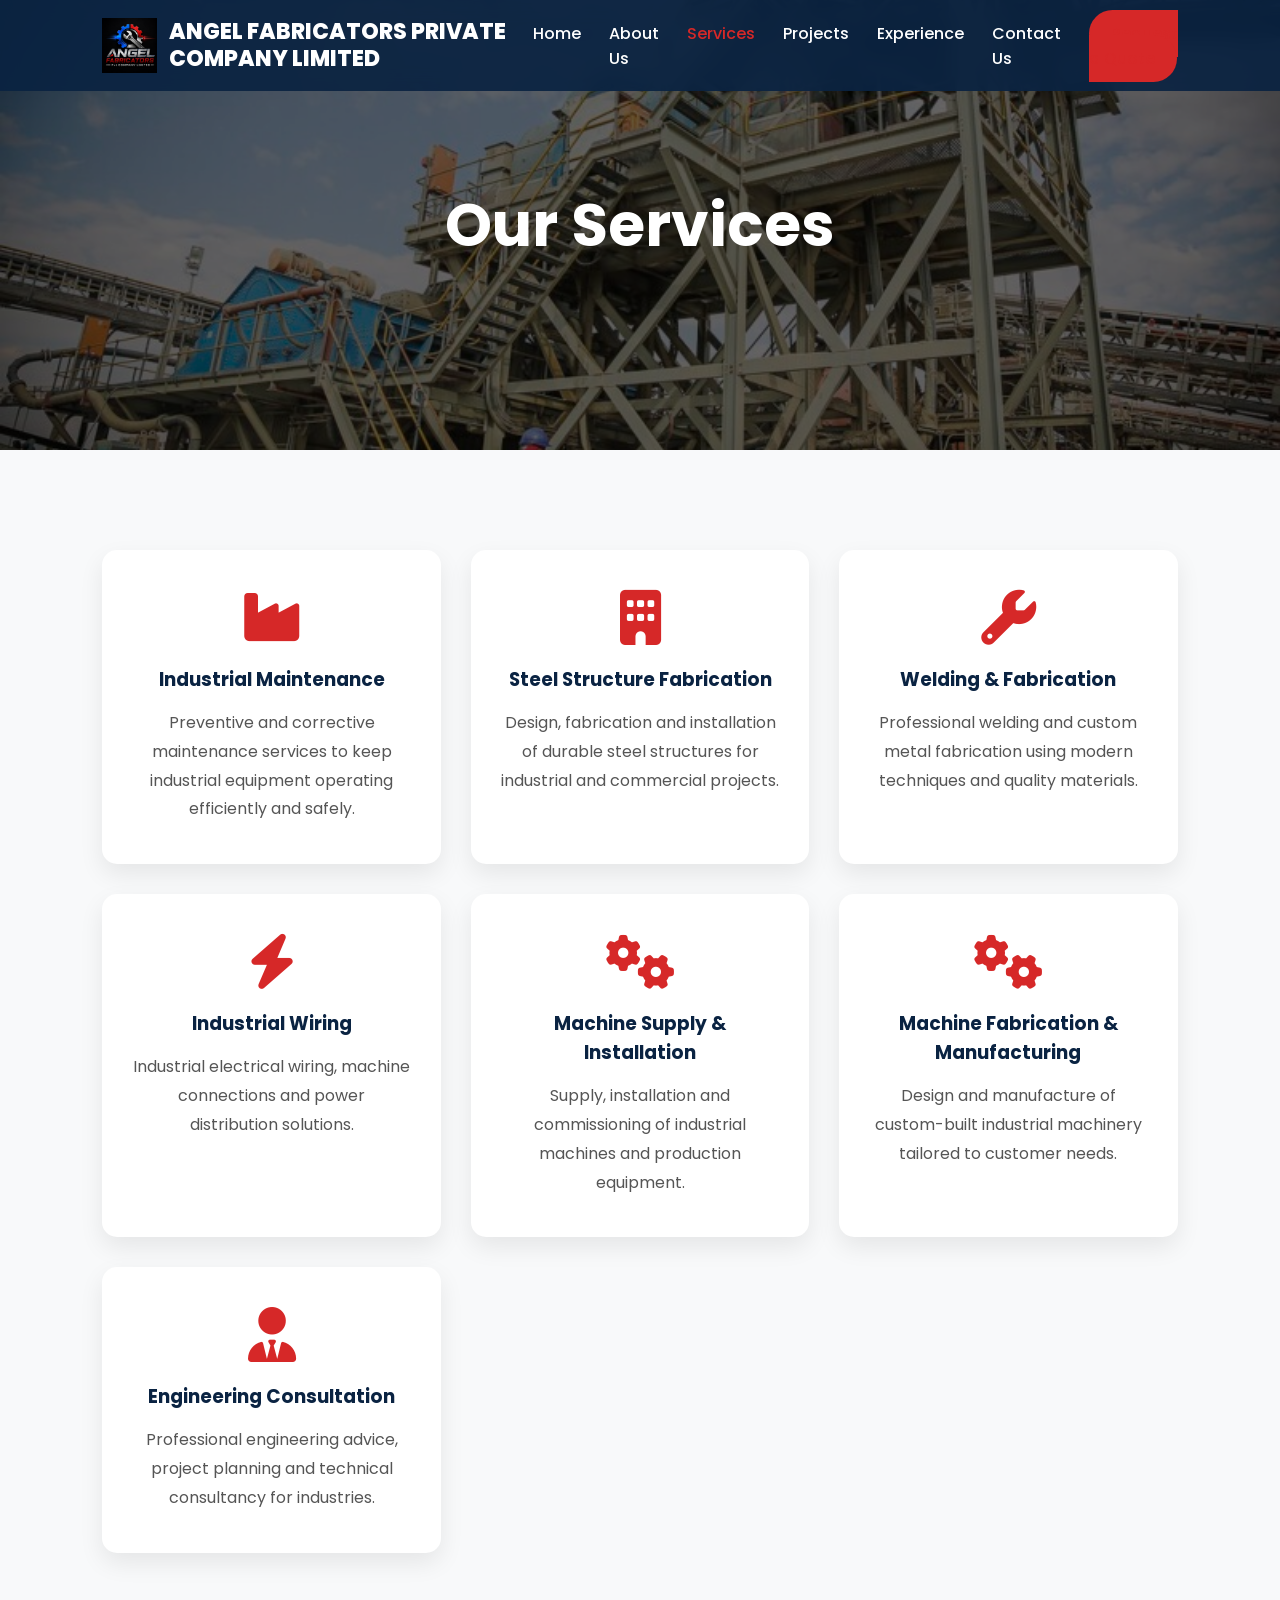
<file: services.html>
<!DOCTYPE html>
<html lang="en">
<head>
  <meta name="description" content="Angel Fabricators Pvt Co Ltd provides professional engineering, steel structure fabrication, industrial maintenance, welding, machine supply and installation services across East Africa.">

<meta name="keywords" content="Angel Fabricators, steel fabrication, industrial maintenance, welding, machine fabrication, engineering services, Kenya, Tanzania">

<meta name="author" content="Angel Fabricators Pvt Co Ltd">

<meta name="robots" content="index, follow">
<meta charset="UTF-8">
<meta name="viewport" content="width=device-width, initial-scale=1.0">
<link rel="icon" type="image/png" href="logo.png">
<title>Engineering Services | Angel Fabricators Pvt Co Ltd</title>
<link rel="stylesheet" href="style.css">

<link href="https://fonts.googleapis.com/css2?family=Poppins:wght@300;400;500;600;700;800&display=swap" rel="stylesheet">

<link rel="stylesheet"
href="https://cdnjs.cloudflare.com/ajax/libs/font-awesome/6.7.2/css/all.min.css">

</head>
<script src="script.js"></script>
<body>

<!-- NAVBAR -->

<nav class="navbar">

<div class="logo">
<img src="logo.png" alt="">
<h2>ANGEL FABRICATORS PRIVATE COMPANY LIMITED</h2>
</div>

<ul class="nav-links">
<li><a href="index.html">Home</a></li>
<li><a href="about.html">About Us</a></li>
<li><a href="services.html" class="active">Services</a></li>
<li><a href="projects.html">Projects</a></li>
<li><a href="experience.html">Experience</a></li>
<li><a href="contact.html">Contact Us</a></li>
<li><a href="quote.html" class="quote-btn">Request a Quote</a></li>
</ul>

</nav>

<!-- PAGE HERO -->

<section class="page-hero">

<div class="overlay"></div>

<h1>Our Services</h1>

</section>

<!-- SERVICES -->

<section class="services-page">

<div class="service-card">
<i class="fas fa-industry"></i>
<h3>Industrial Maintenance</h3>
<p>Preventive and corrective maintenance services to keep industrial equipment operating efficiently and safely.</p>
</div>

<div class="service-card">
<i class="fas fa-building"></i>
<h3>Steel Structure Fabrication</h3>
<p>Design, fabrication and installation of durable steel structures for industrial and commercial projects.</p>
</div>

<div class="service-card">
<i class="fas fa-wrench"></i>
<h3>Welding & Fabrication</h3>
<p>Professional welding and custom metal fabrication using modern techniques and quality materials.</p>
</div>

<div class="service-card">
<i class="fas fa-bolt"></i>
<h3>Industrial Wiring</h3>
<p>Industrial electrical wiring, machine connections and power distribution solutions.</p>
</div>

<div class="service-card">
<i class="fas fa-cogs"></i>
<h3>Machine Supply & Installation</h3>
<p>Supply, installation and commissioning of industrial machines and production equipment.</p>
</div>

<div class="service-card">
<i class="fas fa-gears"></i>
<h3>Machine Fabrication & Manufacturing</h3>
<p>Design and manufacture of custom-built industrial machinery tailored to customer needs.</p>
</div>

<div class="service-card">
<i class="fas fa-user-tie"></i>
<h3>Engineering Consultation</h3>
<p>Professional engineering advice, project planning and technical consultancy for industries.</p>
</div>

</section>
</file>
<file: style.css>
/* =======================================
   ANGEL FABRICATORS PVT CO LTD
   Professional Website
======================================= */

*{
    margin:0;
    padding:0;
    box-sizing:border-box;
    font-family:'Poppins',sans-serif;
}

html{
    scroll-behavior:smooth;
}

body{
    background:#ffffff;
    color:#333;
    overflow-x:hidden;
}

/* ================= NAVBAR ================= */

.navbar{
    position:fixed;
    top:0;
    left:0;
    width:100%;
    display:flex;
    justify-content:space-between;
    align-items:center;
    padding:18px 8%;
    background:rgba(10,35,66,.92);
    backdrop-filter:blur(10px);
    z-index:999;
}

.logo{
    display:flex;
    align-items:center;
    gap:12px;
}

.logo img{
    width:55px;
}

.logo h2{
    color: white;
    font-size: 22px;
    font-weight: 800;
    text-transform: uppercase;
    line-height: 1.2;
   
}

.nav-links{
    display:flex;
    list-style:none;
    gap:28px;
}

.nav-links a{
    text-decoration:none;
    color:white;
    font-weight:500;
    transition:.3s;
}

.nav-links a:hover,
.nav-links a.active{
    color:#D62828;
}

.quote-btn{
    background:#D62828;
    color:#D62828 !important;
    padding:12px 22px;
    border-radius:30px;
    font-weight:700;
}

/* ================= HERO ================= */

.hero{
    height:100vh;
    background:url("hero.jpg") center/cover no-repeat;
    position:relative;
    display:flex;
    justify-content:center;
    align-items:center;
    text-align:center;
}

.overlay{
    position:absolute;
    inset:0;
    background:rgba(0,0,0,.60);
}

.hero-content{
    position:relative;
    z-index:2;
    color:white;
    max-width:900px;
    padding:20px;
}

.hero-content h4{
    color:#D4AF37;
    letter-spacing:2px;
    margin-bottom:20px;
}

.hero-content h1{
    font-size:65px;
    line-height:1.1;
}

.hero-content h2{
    margin:20px 0;
    font-size:28px;
    font-weight:500;
}

.hero-content p{
    line-height:1.9;
    font-size:18px;
}

/* ================= BUTTONS ================= */

.hero-buttons{
    margin-top:35px;
    display:flex;
    justify-content:center;
    gap:20px;
    flex-wrap:wrap;
}

.btn-primary,
.btn-secondary{

    text-decoration:none;
    padding:15px 35px;
    border-radius:35px;
    font-weight:600;
    transition:.3s;

}

.btn-primary{

    background:#D4AF37;
    color:#0A2342;

}

.btn-secondary{

    border:2px solid white;
    color:white;

}

.btn-primary:hover{

    transform:translateY(-5px);

}

.btn-secondary:hover{

    background:white;
    color:#0A2342;

}

/* ================= STATS ================= */

.stats{

    display:grid;
    grid-template-columns:repeat(auto-fit,minmax(230px,1fr));

    background:#0A2342;

}

.stat-card{

    padding:50px;
    text-align:center;
    color:white;

}

.stat-card h2{

    color:#D62828;
    font-size:50px;

}

.stat-card p{

    margin-top:10px;

}

/* ================= FOOTER ================= */

footer{

    background:#07182E;
    color:white;
    text-align:center;
    padding:30px;

}

/* ================= WHATSAPP ================= */

.whatsapp{

    position:fixed;
    bottom:25px;
    right:25px;

    width:65px;
    height:65px;

    background:#25D366;

    border-radius:50%;

    display:flex;
    justify-content:center;
    align-items:center;

    color:white;

    font-size:34px;

    text-decoration:none;

    box-shadow:0 10px 25px rgba(0,0,0,.3);

}

/* ================= RESPONSIVE ================= */

@media(max-width:900px){

.hero-content h1{

font-size:38px;

}

.hero-content h2{

font-size:22px;

}

.hero-content p{

font-size:16px;

}

.nav-links{

display:none;

}

.logo h2{

font-size:18px;

}

}
/*================ FOOTER ================*/

.footer{

background:#0A2342;

color:white;

padding:70px 8% 20px;

}

.footer-container{

display:grid;

grid-template-columns:repeat(auto-fit,minmax(250px,1fr));

gap:40px;

}

.footer-box h3{

margin:20px 0;

color:#D62828;

}

.footer-box p{

line-height:1.8;

}

.footer-box a{

display:block;

color:white;

text-decoration:none;

margin:10px 0;

transition:.3s;

}

.footer-box a:hover{

color:#D62828;

padding-left:5px;

}

.footer hr{

margin:40px 0 20px;

border:1px solid rgba(255,255,255,.1);

}

.copyright{

text-align:center;

   }
/*============== PAGE HERO ==============*/

.page-hero{

height:50vh;

background:url(hero.jpg) center/cover;

display:flex;

justify-content:center;

align-items:center;

position:relative;

}

.page-hero h1{

position:relative;

z-index:2;

color:white;

font-size:60px;

}

/*============== ABOUT PAGE ==============*/

.about-page{

padding:100px 8%;

display:grid;

grid-template-columns:1fr 1fr;

gap:60px;

align-items:center;

}

.about-image img{

width:100%;

border-radius:15px;

}

.about-content h4{

color:#D62828;

}

.about-content h2{

margin:20px 0;

font-size:40px;

color:#0A2342;

}

.about-content p{

line-height:1.9;

margin-bottom:20px;

}
/*==============================
MISSION & VISION
==============================*/

.mission-vision{

padding:40px 8% 80px;

display:grid;

grid-template-columns:repeat(auto-fit,minmax(350px,1fr));

gap:30px;

}

.card{

background:white;

padding:40px;

border-radius:15px;

box-shadow:0 10px 25px rgba(0,0,0,.08);

text-align:center;

transition:.3s;

}

.card:hover{

transform:translateY(-10px);

}

.card i{

font-size:55px;

color:#D62828;

margin-bottom:20px;

}

.card h2{

margin-bottom:20px;

color:#0A2342;

}

.card p{

line-height:1.8;

color:#555;

}

/*==============================
CORE VALUES
==============================*/

.values{

padding:80px 8%;

background:#f5f7fa;

text-align:center;

}

.values h2{

font-size:40px;

color:#0A2342;

margin-bottom:40px;

}

.value-grid{

display:grid;

grid-template-columns:repeat(auto-fit,minmax(220px,1fr));

gap:20px;

}

.value-box{

background:white;

padding:25px;

border-radius:12px;

font-weight:600;

box-shadow:0 8px 20px rgba(0,0,0,.08);

transition:.3s;

}

.value-box:hover{

background:#0A2342;

color:white;

   }
/*==============================
SERVICES PAGE
==============================*/

.services-page{

padding:100px 8%;

display:grid;

grid-template-columns:repeat(auto-fit,minmax(300px,1fr));

gap:30px;

background:#f8f9fa;

}

.service-card{

background:white;

padding:40px 30px;

border-radius:15px;

text-align:center;

box-shadow:0 10px 25px rgba(0,0,0,.08);

transition:.3s;

}

.service-card:hover{

transform:translateY(-10px);

}

.service-card i{

font-size:55px;

color:#D62828;

margin-bottom:20px;

}

.service-card h3{

margin-bottom:15px;

color:#0A2342;

}

.service-card p{

line-height:1.8;

color:#555;

}
/*==================================
        PROJECTS PAGE
==================================*/

.projects-page{
    padding:100px 8%;
    background:#f8f9fa;
}

.projects-grid{
    display:grid;
    grid-template-columns:repeat(auto-fit,minmax(320px,1fr));
    gap:30px;
    margin-top:50px;
}

.project-card{
    position:relative;
    overflow:hidden;
    border-radius:15px;
    box-shadow:0 10px 25px rgba(0,0,0,.15);
    cursor:pointer;
}

.project-card img{
    width:100%;
    height:280px;
    object-fit:cover;
    transition:.5s;
}

.project-content{
    position:absolute;
    bottom:0;
    left:0;
    width:100%;
    padding:25px;
    background:linear-gradient(transparent,rgba(0,0,0,.9));
    color:#fff;
}

.project-content h3{
    margin-bottom:10px;
}

.project-card:hover img{
    transform:scale(1.1);
}
/*==================================
        EXPERIENCE PAGE
==================================*/

.experience-page{

    padding:100px 8%;
    background:#ffffff;

}


.timeline{

    max-width:900px;
    margin:50px auto;
    position:relative;

}


/* Mstari wa kati */

.timeline::before{

    content:"";

    position:absolute;

    left:50%;

    top:0;

    width:4px;

    height:100%;

    background:#D62828;

    transform:translateX(-50%);

}


.timeline-item{

    width:45%;

    padding:30px;

    background:#f8f9fa;

    border-radius:15px;

    margin-bottom:40px;

    box-shadow:0 10px 25px rgba(0,0,0,.08);

    position:relative;

}


.timeline-item:nth-child(odd){

    margin-right:auto;

}


.timeline-item:nth-child(even){

    margin-left:auto;

}



.timeline-item span{

    color:#D62828;

    font-weight:800;

    font-size:20px;

}


.timeline-item h3{
    color:#0A2342;
    margin:15px 0;
    font-weight:800;
    font-size:28px;
    text-transform:uppercase;
}

}


.timeline-item p{

    color:#555;

    line-height:1.7;

}


/* Dot kwenye timeline */

.timeline-item::after{

    content:"";

    position:absolute;

    top:35px;

    width:18px;

    height:18px;

    background:#D62828;

    border-radius:50%;

}


.timeline-item:nth-child(odd)::after{

    right:-60px;

}


.timeline-item:nth-child(even)::after{

    left:-60px;

}


/* Mobile */

@media(max-width:768px){

.timeline::before{

    left:10px;

}


.timeline-item{

    width:100%;

    margin-left:30px !important;

}


.timeline-item::after{

    left:-30px !important;

}

   }
/*==================================
        CONTACT PAGE
==================================*/

.contact-page{

    padding:100px 8%;
    background:#f8f9fa;

}


.contact-container{

    display:grid;

    grid-template-columns:1fr 1fr;

    gap:50px;

    align-items:start;

}



.contact-box{

    display:flex;

    gap:20px;

    background:white;

    padding:25px;

    margin-bottom:25px;

    border-radius:15px;

    box-shadow:0 10px 20px rgba(0,0,0,.08);

    transition:.3s;

}


.contact-box:hover{

    transform:translateY(-5px);

}



.contact-box i{

    font-size:35px;

    color:#D62828;

}



.contact-box h3{

    color:#0A2342;

    margin-bottom:10px;

}



.contact-box p{

    color:#555;

    line-height:1.7;

}



/* FORM */

.contact-form{

    background:white;

    padding:35px;

    border-radius:15px;

    box-shadow:0 10px 25px rgba(0,0,0,.1);

}



.contact-form input,

.contact-form textarea{

    width:100%;

    padding:15px;

    margin-bottom:20px;

    border:1px solid #ddd;

    border-radius:8px;

    outline:none;

    font-size:15px;

}



.contact-form input:focus,

.contact-form textarea:focus{

    border-color:#D62828;

}



.contact-form button{

    width:100%;

    padding:15px;

    border:none;

    background:#D62828;

    color:white;

    font-size:18px;

    font-weight:600;

    border-radius:30px;

    cursor:pointer;

    transition:.3s;

}



.contact-form button:hover{

    background:#0A2342;

}



/* MOBILE */

@media(max-width:900px){

.contact-container{

grid-template-columns:1fr;

}

}
/*==================================
        REQUEST A QUOTE PAGE
==================================*/

.quote-page{

    padding:100px 8%;
    background:#f8f9fa;

}


.quote-form{

    max-width:800px;

    margin:40px auto;

    background:white;

    padding:40px;

    border-radius:15px;

    box-shadow:0 10px 30px rgba(0,0,0,.1);

}



.quote-form input,

.quote-form select,

.quote-form textarea{

    width:100%;

    padding:15px;

    margin-bottom:20px;

    border:1px solid #ddd;

    border-radius:8px;

    font-size:15px;

    outline:none;

}



.quote-form input:focus,

.quote-form select:focus,

.quote-form textarea:focus{

    border-color:#D62828;

}



.quote-form select{

    background:white;

}



.quote-form button{

    width:100%;

    padding:16px;

    border:none;

    background:#D62828;

    color:white;

    font-size:18px;

    font-weight:600;

    border-radius:30px;

    cursor:pointer;

    transition:.3s;

}



.quote-form button:hover{

    background:#0A2342;

   }
/*==============================
 MOBILE MENU
==============================*/

.menu-btn{

display:none;

color:white;

font-size:28px;

cursor:pointer;

}



@media(max-width:900px){


.menu-btn{

display:block;

}



.nav-links{

position:absolute;

top:80px;

left:0;

width:100%;

background:#0A2342;

flex-direction:column;

align-items:center;

padding:30px 0;

display:none;

}



.nav-links.open{

display:flex;

}


}
// =============================
// SCROLL ANIMATION
// =============================

const animatedElements = document.querySelectorAll(
".service-card, .project-card, .card, .timeline-item, .contact-box, .quote-form"
);


window.addEventListener("scroll", () => {

animatedElements.forEach((element)=>{


const position = element.getBoundingClientRect().top;

const screenHeight = window.innerHeight;


if(position < screenHeight - 100){

element.classList.add("show");

}


});


});

/* WHY US */

.why-us{
    padding:100px 8%;
    background:#fff;
}

.why-grid{
    display:grid;
    grid-template-columns:repeat(auto-fit,minmax(250px,1fr));
    gap:30px;
    margin-top:50px;
}

.card{
    background:#fff;
    padding:35px;
    border-radius:15px;
    text-align:center;
    box-shadow:0 10px 25px rgba(0,0,0,.08);
    transition:.3s;
}

.card:hover{
    transform:translateY(-10px);
}

.card i{
    font-size:50px;
    color:#D62828;
    margin-bottom:20px;
}

.card h3{
    color:#0A2342;
    margin-bottom:15px;
}

.card p{
    color:#666;
    line-height:1.7;
}
.experience-page .section-title h2{
    font-size:48px;
    font-weight:900;
    color:#0A2342;
    text-transform:uppercase;
}
/* Experience Hero Background */

.experience-hero{
    background:
    linear-gradient(rgba(0,0,0,.5), rgba(0,0,0,.5)),
    url("experience.jpg");

    background-size: cover;
    background-position: center;
    background-repeat: no-repeat;
}
</file>
